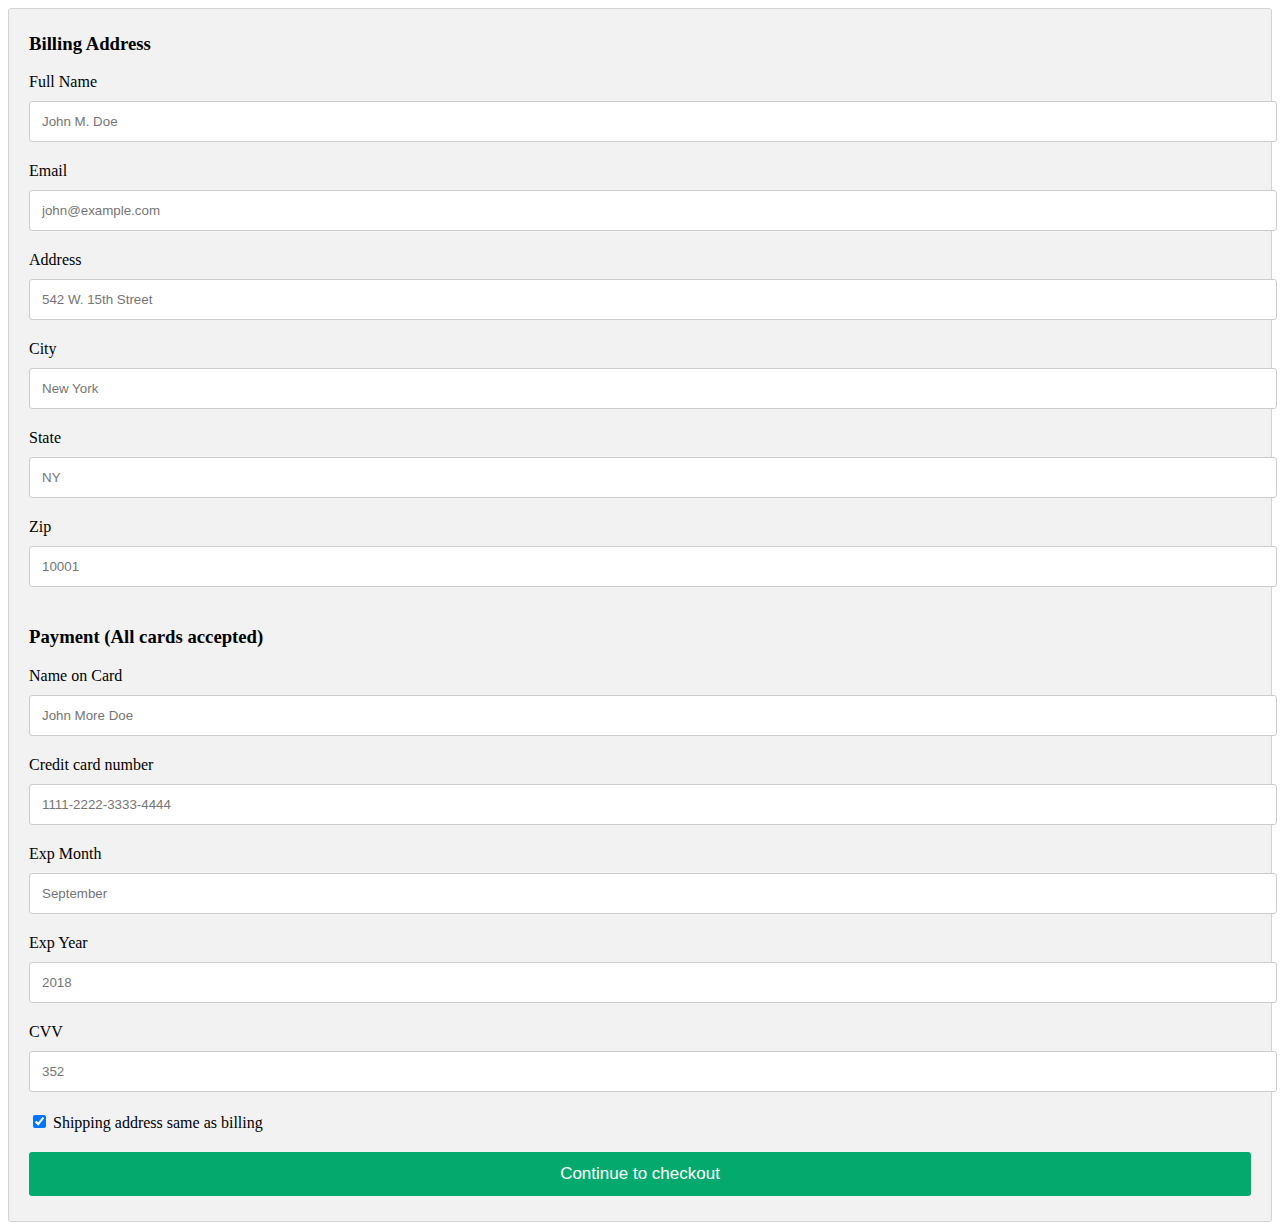
<file: pay.html>
<!DOCTYPE html>
<html lang="en">

<head>
    <meta charset="UTF-8">
    <meta http-equiv="X-UA-Compatible" content="IE=edge">
    <meta name="viewport" content="width=device-width, initial-scale=1.0">
    <link rel="stylesheet" href="pay.css">
    <title>Payment</title>
</head>

<body>
    <div class="row">
        <div class="col-75">
            <div class="container">
                <form action="/action_page.php">

                    <div class="row">
                        <div class="col-50">
                            <h3>Billing Address</h3>
                            <label for="fname"><i class="fa fa-user"></i> Full Name</label>
                            <input type="text" id="fname" name="firstname" placeholder="John M. Doe">
                            <label for="email"><i class="fa fa-envelope"></i> Email</label>
                            <input type="text" id="email" name="email" placeholder="john@example.com">
                            <label for="adr"><i class="fa fa-address-card-o"></i> Address</label>
                            <input type="text" id="adr" name="address" placeholder="542 W. 15th Street">
                            <label for="city"><i class="fa fa-institution"></i> City</label>
                            <input type="text" id="city" name="city" placeholder="New York">

                            <div class="row">
                                <div class="col-50">
                                    <label for="state">State</label>
                                    <input type="text" id="state" name="state" placeholder="NY">
                                </div>
                                <div class="col-50">
                                    <label for="zip">Zip</label>
                                    <input type="text" id="zip" name="zip" placeholder="10001">
                                </div>
                            </div>
                        </div>

                        <div class="col-50">
                            <h3>Payment (All cards accepted)</h3>
                            <label for="cname">Name on Card</label>
                            <input type="text" id="cname" name="cardname" placeholder="John More Doe">
                            <label for="ccnum">Credit card number</label>
                            <input type="text" id="ccnum" name="cardnumber" placeholder="1111-2222-3333-4444">
                            <label for="expmonth">Exp Month</label>
                            <input type="text" id="expmonth" name="expmonth" placeholder="September">

                            <div class="row">
                                <div class="col-50">
                                    <label for="expyear">Exp Year</label>
                                    <input type="text" id="expyear" name="expyear" placeholder="2018">
                                </div>
                                <div class="col-50">
                                    <label for="cvv">CVV</label>
                                    <input type="text" id="cvv" name="cvv" placeholder="352">
                                </div>
                            </div>
                        </div>

                    </div>
                    <label>
                        <input type="checkbox" checked="checked" name="sameadr"> Shipping address same as billing
                    </label>
                    <input type="submit" value="Continue to checkout" class="btn">
                </form>
            </div>
        </div>
    </div>
</body>

</html>
</file>
<file: pay.css>
.row {
    display: -ms-flexbox;
    /* IE10 */
    display: flex;
    -ms-flex-wrap: wrap;
    /* IE10 */
    flex-wrap: wrap;
    margin: 0 -16px;
}

.col-50 {
    -ms-flex: 50%;
    /* IE10 */
    flex: 50%;
}

.col-75 {
    -ms-flex: 75%;
    /* IE10 */
    flex: 75%;
}

.col-50,
.col-75 {
    padding: 0 16px;
}

.container {
    background-color: #f2f2f2;
    padding: 5px 20px 15px 20px;
    border: 1px solid lightgrey;
    border-radius: 3px;
}

input[type=text] {
    width: 100%;
    margin-bottom: 20px;
    padding: 12px;
    border: 1px solid #ccc;
    border-radius: 3px;
}

label {
    margin-bottom: 10px;
    display: block;
}

.icon-container {
    margin-bottom: 20px;
    padding: 7px 0;
    font-size: 24px;
}

.btn {
    background-color: #04AA6D;
    color: white;
    padding: 12px;
    margin: 10px 0;
    border: none;
    width: 100%;
    border-radius: 3px;
    cursor: pointer;
    font-size: 17px;
}

.btn:hover {
    background-color: #45a049;
}

span.price {
    float: right;
    color: grey;
}

/* Responsive layout - when the screen is less than 800px wide, make the two columns stack on top of each other instead of next to each other (and change the direction - make the "cart" column go on top) */
@media (max-width: 800px) {
    .row {
        flex-direction: column-reverse;
    }

    .col-25 {
        margin-bottom: 20px;
    }
}
</file>
